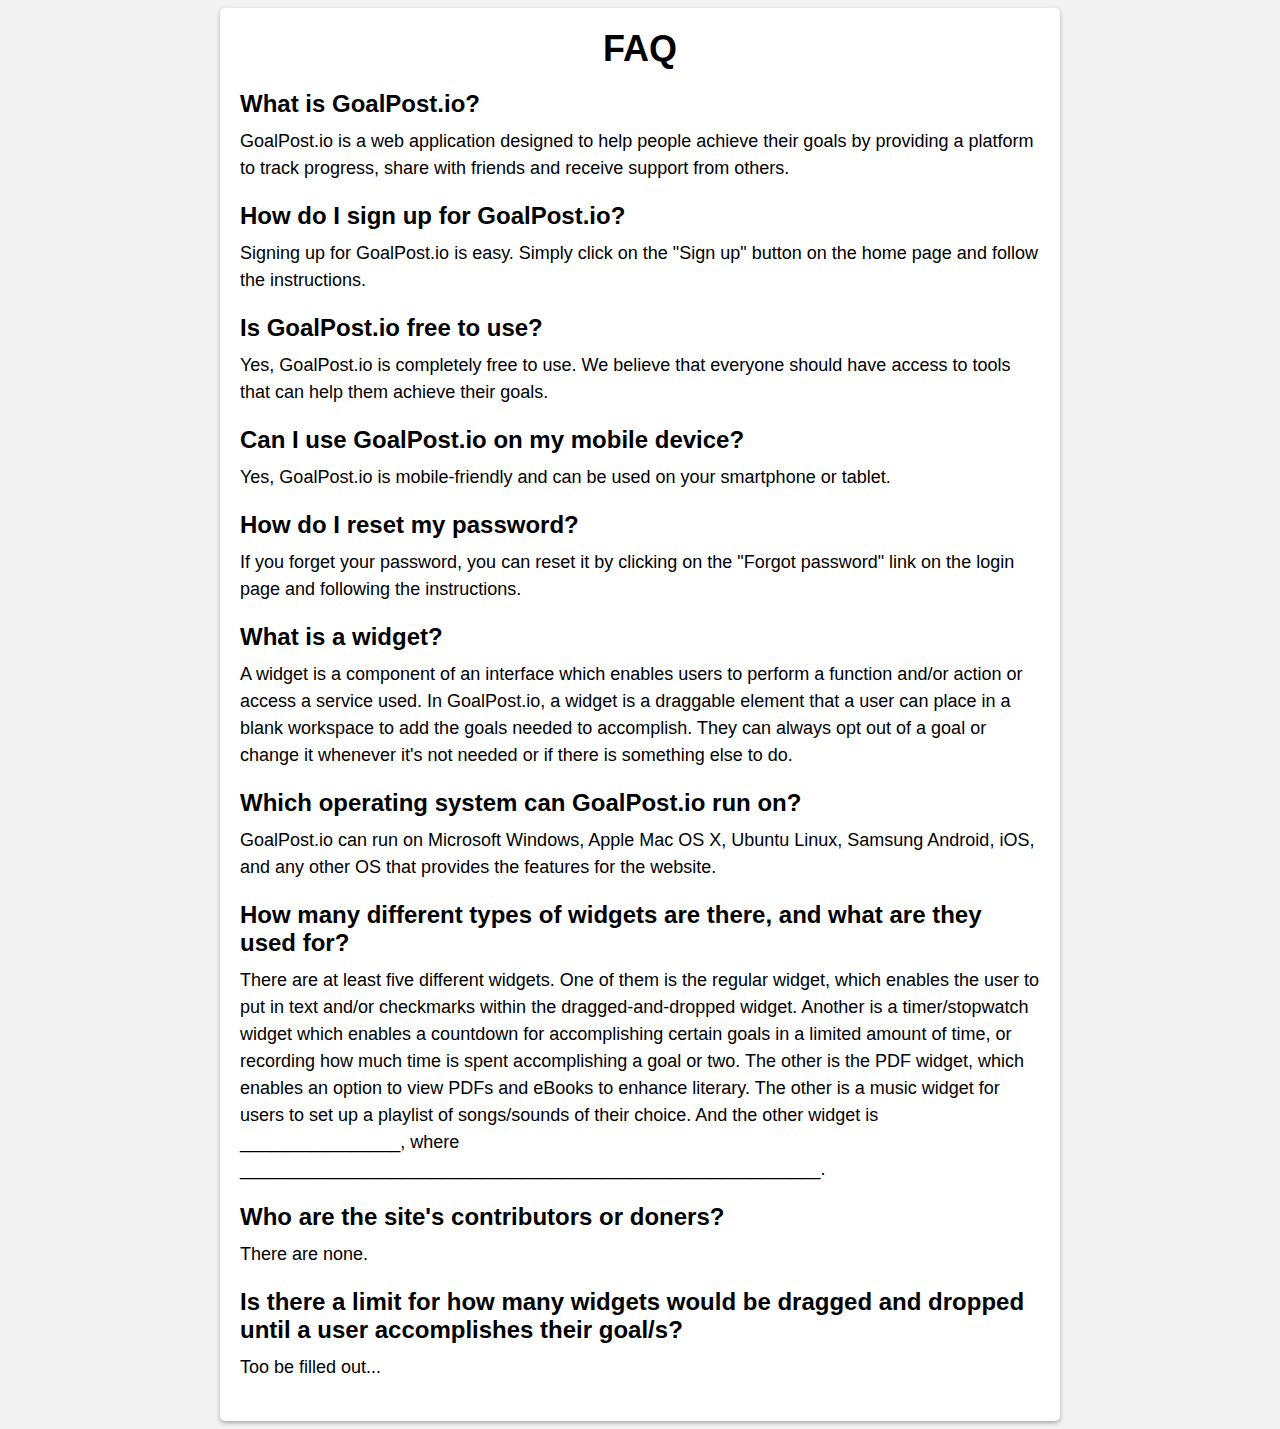
<file: Webapp_root/static/faq.html>
<!DOCTYPE html>
<html>
<head>
    <meta charset="UTF-8">
    <title>FAQ Page</title>
    <style>
        body {
            font-family: Arial, sans-serif;
            background-color: #f2f2f2;
        }
        .container {
            max-width: 800px;
            margin: 0 auto;
            padding: 20px;
            background-color: #fff;
            border-radius: 5px;
            box-shadow: 0 2px 4px rgba(0,0,0,0.3);
        }
        h1 {
            text-align: center;
            font-size: 36px;
            margin-top: 0;
            margin-bottom: 20px;
        }
        .faq {
            margin-bottom: 20px;
        }
        .faq h2 {
            font-size: 24px;
            margin: 0;
        }
        .faq p {
            margin-top: 10px;
            margin-bottom: 0;
            font-size: 18px;
            line-height: 1.5;
        }
    </style>
</head>
<body>
    <div class="container">
        <h1>FAQ</h1>
        <div class="faq">
            <h2>What is GoalPost.io?</h2>
            <p>GoalPost.io is a web application designed to help people achieve their goals by providing a platform to track progress, share with friends and receive support from others.</p>
        </div>
        <div class="faq">
            <h2>How do I sign up for GoalPost.io?</h2>
            <p>Signing up for GoalPost.io is easy. Simply click on the "Sign up" button on the home page and follow the instructions.</p>
        </div>
        <div class="faq">
            <h2>Is GoalPost.io free to use?</h2>
            <p>Yes, GoalPost.io is completely free to use. We believe that everyone should have access to tools that can help them achieve their goals.</p>
        </div>
        <div class="faq">
            <h2>Can I use GoalPost.io on my mobile device?</h2>
            <p>Yes, GoalPost.io is mobile-friendly and can be used on your smartphone or tablet.</p>
        </div>
        <div class="faq">
            <h2>How do I reset my password?</h2>
            <p>If you forget your password, you can reset it by clicking on the "Forgot password" link on the login page and following the instructions.</p>
        </div>
        <div class="faq">
            <h2>What is a widget?</h2>
            <p>A widget is a component of an interface which enables users to perform a function and/or action or access a service used.  In GoalPost.io, a widget is a draggable element that a user can place in a blank workspace to add the goals needed to accomplish.  They can always opt out of a goal or change it whenever it's not needed or if there is something else to do.</p>
        </div>
        <div class="faq">
            <h2>Which operating system can GoalPost.io run on?</h2>
            <p>GoalPost.io can run on Microsoft Windows, Apple Mac OS X, Ubuntu Linux, Samsung Android, iOS, and any other OS that provides the features for the website.</p>
        </div>
        <div class="faq">
            <h2>How many different types of widgets are there, and what are they used for?</h2>
            <p>There are at least five different widgets.  One of them is the regular widget, which enables the user to put in text and/or checkmarks within the dragged-and-dropped widget.  Another is a timer/stopwatch widget which enables a countdown for accomplishing certain goals in a limited amount of time, or recording how much time is spent accomplishing a goal or two.  The other is the PDF widget, which enables an option to view PDFs and eBooks to enhance literary.  The other is a music widget for users to set up a playlist of songs/sounds of their choice.  And the other widget is ________________, where __________________________________________________________.</p>
        </div>
        <div class="faq">
            <h2>Who are the site's contributors or doners?</h2>
            <p>There are none.</p>
        </div>
        <div class="faq">
            <h2>Is there a limit for how many widgets would be dragged and dropped until a user accomplishes their goal/s?</h2>
            <p>Too be filled out...</p>
        </div>
    </div>
</body>
</html>
</file>
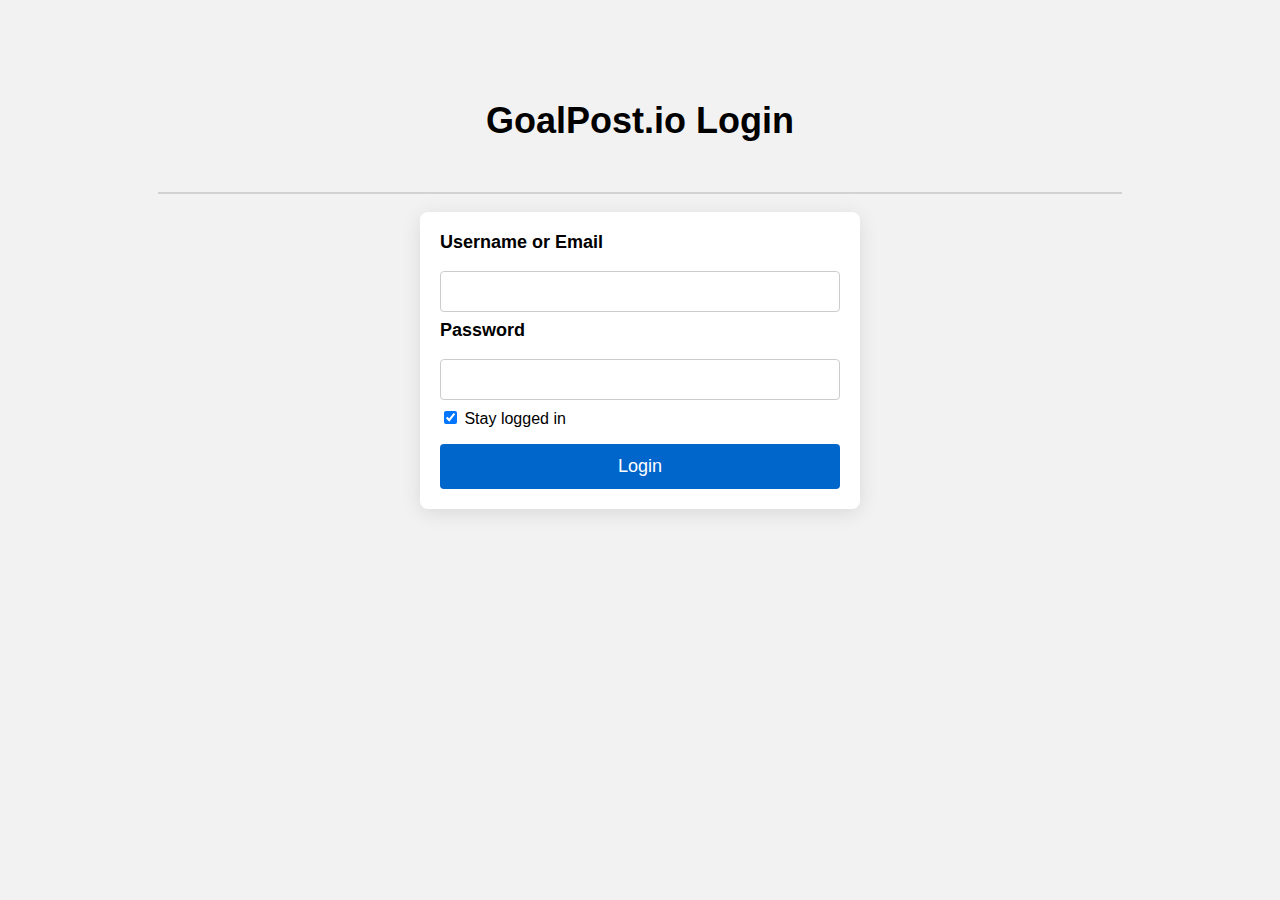
<file: Webapp_root/static/login.html>
<!DOCTYPE html>
<html>
    <head>
        <meta charset = "UTF-8" />
        <title>GoalPost.io Login</title>
        <style>
            body {
                background-color: #f2f2f2;
                font-family: Arial, Helvetica, sans-serif;
            }
            h1 {
                font-size: 36px;
                text-align: center;
                margin-top: 100px;
                margin-bottom: 50px;
            }
            hr {
                border: none;
                height: 2px;
                background-color: #d2d2d2;
                margin: 0px 150px;
            }
            form {
                margin: 0px auto;
                max-width: 400px;
                background-color: #ffffff;
                border-radius: 8px;
                padding: 20px;
                box-shadow: 0px 4px 20px rgba(0, 0, 0, 0.1);
            }
            label {
                display: block;
                font-size: 18px;
                font-weight: bold;
                margin-bottom: 10px;
            }
            input[type="text"],
            input[type="password"] {
                width: 100%;
                padding: 12px 20px;
                margin: 8px 0;
                display: inline-block;
                border: 1px solid #ccc;
                border-radius: 4px;
                box-sizing: border-box;
            }
            input[type="checkbox"] {
                margin-bottom: 20px;
            }
            button[type="submit"] {
                background-color: #0066CC;
                color: #ffffff;
                padding: 12px 20px;
                border: none;
                border-radius: 4px;
                cursor: pointer;
                width: 100%;
                font-size: 18px;
            }
            button[type="submit"]:hover {
                background-color: #0055b3;
            }
        </style>
    </head>
    <body>
        <h1>GoalPost.io Login</h1>
        <hr>
        <br>
        <form>
            <label>Username or Email</label>
            <input type="text" name="username" required>
            <label>Password</label>
            <input type="password" name="password" required>
            <input type="checkbox" checked> Stay logged in
            <br>
            <button type="submit">Login</button>
        </form>
    </body>
</html>
</file>
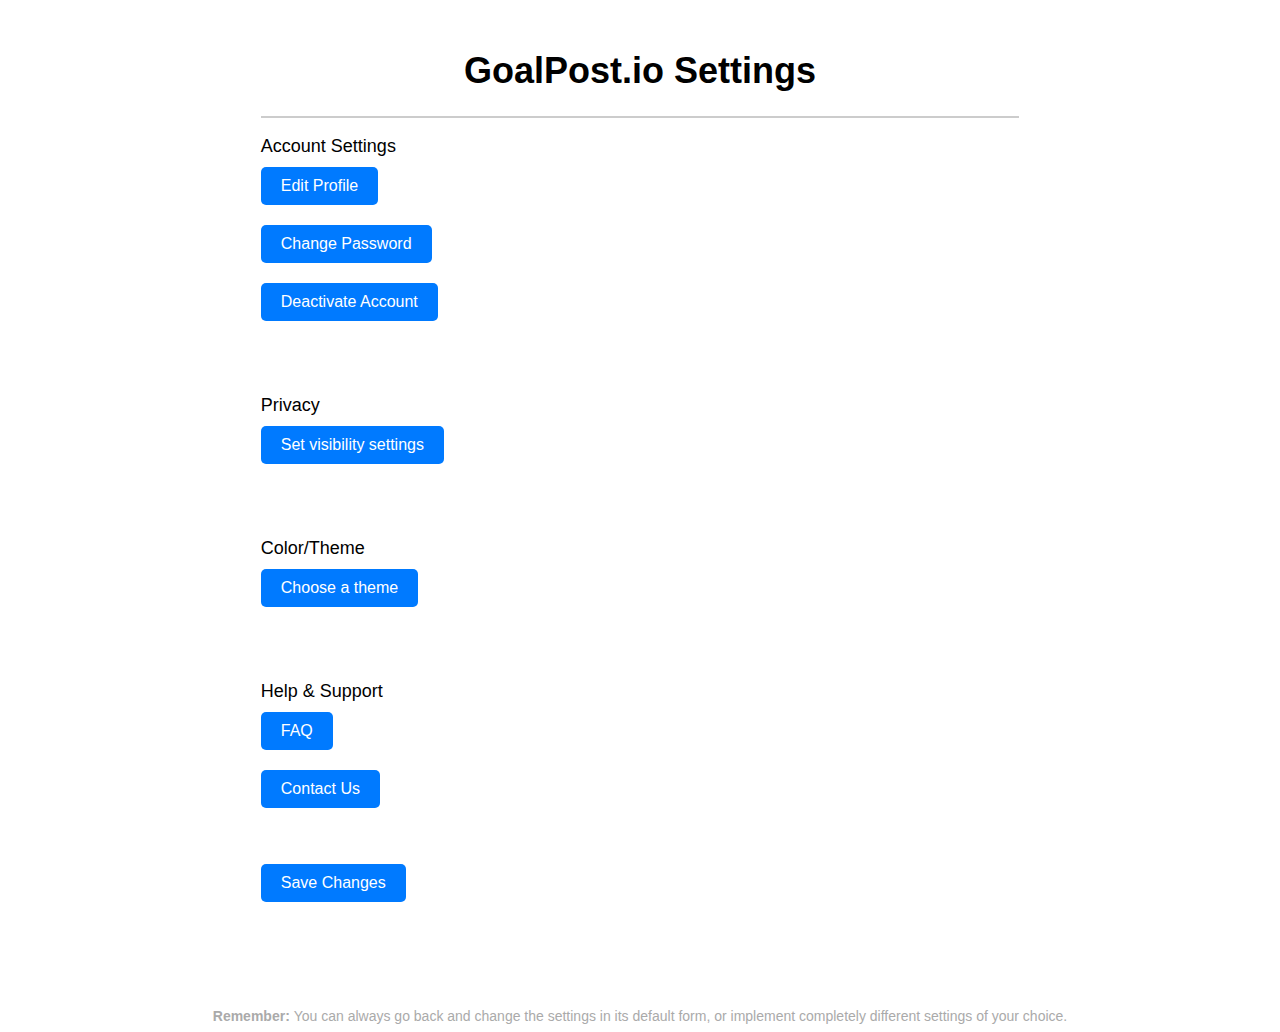
<file: Webapp_root/static/settings.html>
<!DOCTYPE html>
<html>
    <head>
        <meta charset="UTF-8" />
        <title>GoalPost.io Settings</title>
        <style>
            body {
                font-family: Arial, sans-serif;
            }
            h1 {
                text-align: center;
                margin-top: 50px;
                font-size: 36px;
            }
            hr {
                width: 60%;
                margin: auto;
                border: none;
                border-top: 2px solid #ccc;
            }
            form {
                width: 60%;
                margin: auto;
            }
            label {
                display: block;
                font-size: 18px;
                margin-bottom: 10px;
            }
            button {
                display: block;
                font-size: 16px;
                padding: 10px 20px;
                border-radius: 5px;
                border: none;
                background-color: #007AFF;
                color: #fff;
                cursor: pointer;
                margin-bottom: 20px;
            }
            button:hover {
                background-color: #0067d6;
            }
            footer {
                text-align: center;
                margin-top: 50px;
                font-size: 14px;
                color: #aaa;
            }
        </style>
    </head>
    <body>
        <h1>GoalPost.io Settings</h1>
        <hr>
        <br>
        <form>
            <label>Account Settings</label>
            <button>Edit Profile</button>
            <button>Change Password</button>
            <button>Deactivate Account</button>
            <br><br><br>
            <label>Privacy</label>
            <button>Set visibility settings</button>
            <br><br><br>
            <label>Color/Theme</label>
            <button>Choose a theme</button>
            <br><br><br>
            <label>Help & Support</label>
            <button>FAQ</button>
            <button>Contact Us</button>
            <br><br>
            <div>
                <button type="submit">Save Changes</button>
            </div>
            <br><br>
        </form>
        <footer><b>Remember: </b> You can always go back and change the settings in its default form, or implement completely different settings of your choice.</footer>
    </body>
</html>
</file>
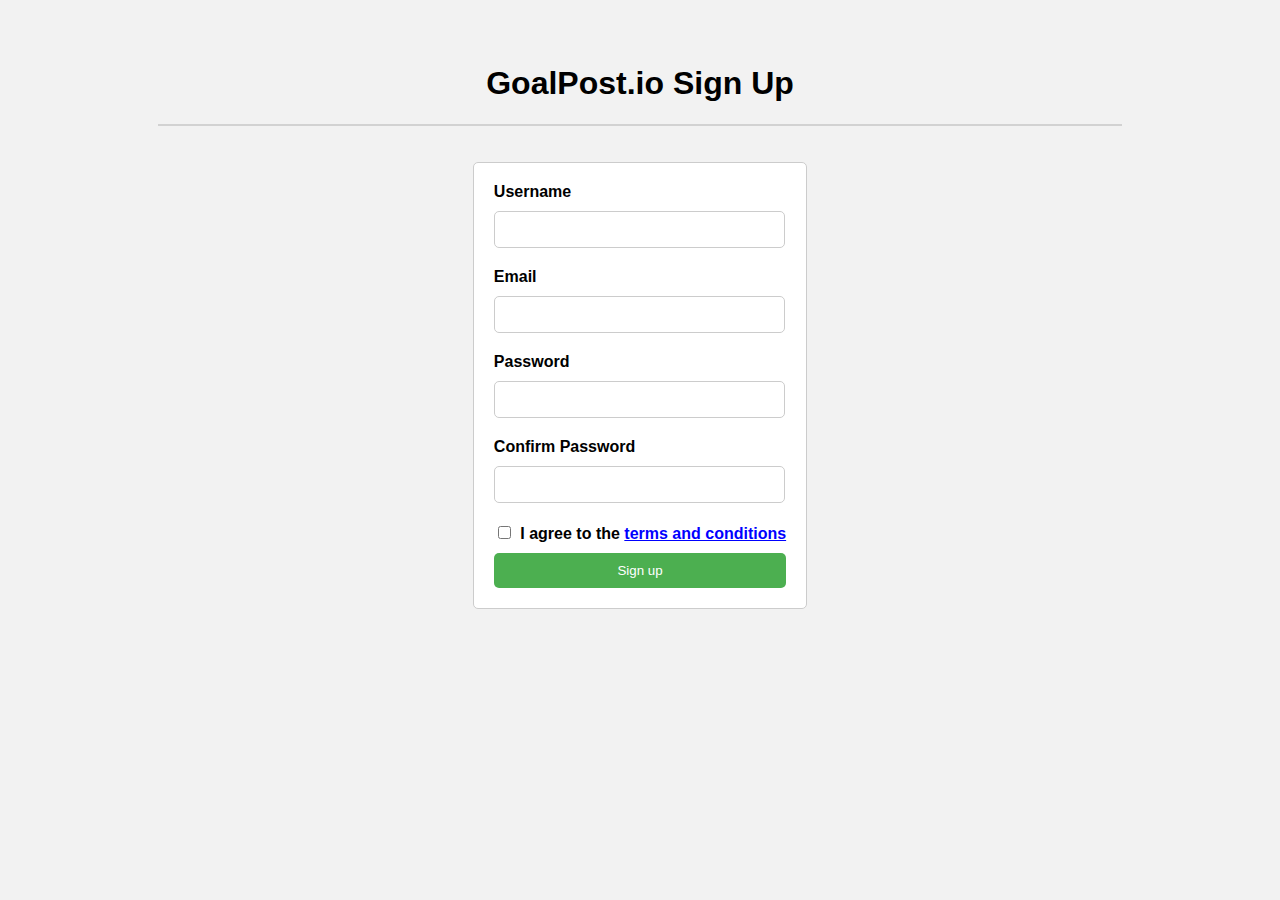
<file: Webapp_root/static/signup.html>
<!DOCTYPE html>
<html>
    <head>
        <meta charset="UTF-8" />
        <title>GoalPost.io Sign Up</title>
        <style>
            body {
                font-family: Arial, sans-serif;
                background-color: #f2f2f2;
            }
            h1 {
                text-align: center;
            }
            .container {
                display: flex;
            }
            form {
                background-color: #ffffff;
                max-width: 400px;
                margin: 0 auto;
                padding: 20px;
                border: 1px solid #ccc;
                border-radius: 5px;
                order: 1;
            }
            .terms-container {
                max-width: 400px;
                margin: 0 20px;
                padding: 20px;
                border: 1px solid #ccc;
                border-radius: 5px;
                order: 2;
                display: none;
                position: fixed;
                top: 50%;
                left: 50%;
                transform: translate(-50%, -50%);
                z-index: 1;
                background-color: #fff;
                overflow: auto;
                max-height: 400px;
}
            label {
                display: block;
                margin-bottom: 10px;
                font-weight: bold;
            }
            input[type="text"],
            input[type="password"] {
                width: 92%;
                padding: 10px;
                margin-bottom: 20px;
                border: 1px solid #ccc;
                border-radius: 5px;
            }
            input[type="checkbox"] {
                display: inline-block;
                margin-right: 5px;
            }
            button[type="submit"] {
                display: block;
                width: 100%;
                padding: 10px;
                background-color: #4CAF50;
                color: white;
                border: none;
                border-radius: 5px;
                cursor: pointer;
            }
            a.terms-link {
                text-decoration: underline;
                color: blue;
                cursor: pointer;
            }
            .close-button {
                display: block;
                margin: 10px auto 0;
                padding: 10px;
                background-color: #ccc;
                color: white;
                border: none;
                border-radius: 5px;
                cursor: pointer;
            }
            hr {
                border: none;
                height: 2px;
                background-color: #d2d2d2;
                margin: 0px 150px;
            }
        </style>
    </head>
    <body>
        <br>
        <br>
        <h1>GoalPost.io Sign Up</h1>
        <hr>
        <br>
        <br>
        <div class="container">
            <form>
                <label>Username</label>
                <input type="text" name="username" required>
                <label>Email</label>
                <input type="text" name="email" required>
                <label>Password</label>
                <input type="password" name="password" required>
                <label>Confirm Password</label>
                <input type="password" name="confirm" required>
                <label>
                    <input type="checkbox" required>
                    I agree to the <a class="terms-link">terms and conditions</a>
                </label>
                <button type="submit" name="enter">Sign up</button>
            </form>
            <div class="terms-container">
                <h2>Terms and Conditions</h2>
                <p>Overview: By using this website, you agree to the terms and conditions set forth in this document. This website is designed to help users track and achieve their goals. The website is provided to you free of charge, and is intended for personal use only.</p>
                <p>User Content: You are responsible for all content that you post on this website. By posting content, you grant us a non-exclusive, transferable, sub-licensable, royalty-free, worldwide license to use, copy, modify, create derivative works based on, distribute, publicly display, publicly perform, and otherwise exploit in any manner such content in all formats and distribution channels now known or hereafter devised (including in connection with the Website and our business and on third-party sites and services), without further notice to or consent from you, and without the requirement of payment to you or any other person or entity.</p>
                <p>User Conduct: You agree to use this website for lawful purposes only. You will not use this website to post or transmit any material that is infringing, libelous, defamatory, obscene, pornographic, abusive, or threatening, or that otherwise violates any law or right of any third party. You also agree not to use this website to send unsolicited commercial messages or to engage in any other conduct that interferes with other users' use of the website.</p>
                <p>Limitations of Liability: We are not liable for any damages or losses resulting from your use of this website. We make no warranties or representations about the accuracy or completeness of the information on this website. We are not responsible for any errors or omissions in the information on this website.</p>
                <p>Indemnification: You agree to indemnify us, our affiliates, and our respective officers, directors, employees, and agents, from any claim, demand, loss, or damage, including reasonable attorneys' fees, arising out of or related to your use of this website or your violation of these terms and conditions.</p>
                <p>Governing Law: These terms and conditions are governed by the laws of the state of Arizona, without regard to its conflict of laws principles.</p>
                <p>Changes to Terms and Conditions: We reserve the right to change these terms and conditions at any time. Your continued use of this website following the posting of changes to these terms and conditions will constitute your acceptance of such changes.</p>
                <p>By using this website, you acknowledge that you have read and understand these terms and conditions, and that you agree to be bound by them.</p>
                <button class="close-button">Close</button>
            </div>
        </div>
        <script>
            var termsLink = document.querySelector('.terms-link');
            var termsContainer = document.querySelector('.terms-container');
            var closeButton = document.querySelector('.close-button');
          
            termsLink.addEventListener('click', function() {
              termsContainer.style.display = 'block';
            });
          
            closeButton.addEventListener('click', function() {
              termsContainer.style.display = 'none';
            });
          </script>
    </body>
</html>
</file>
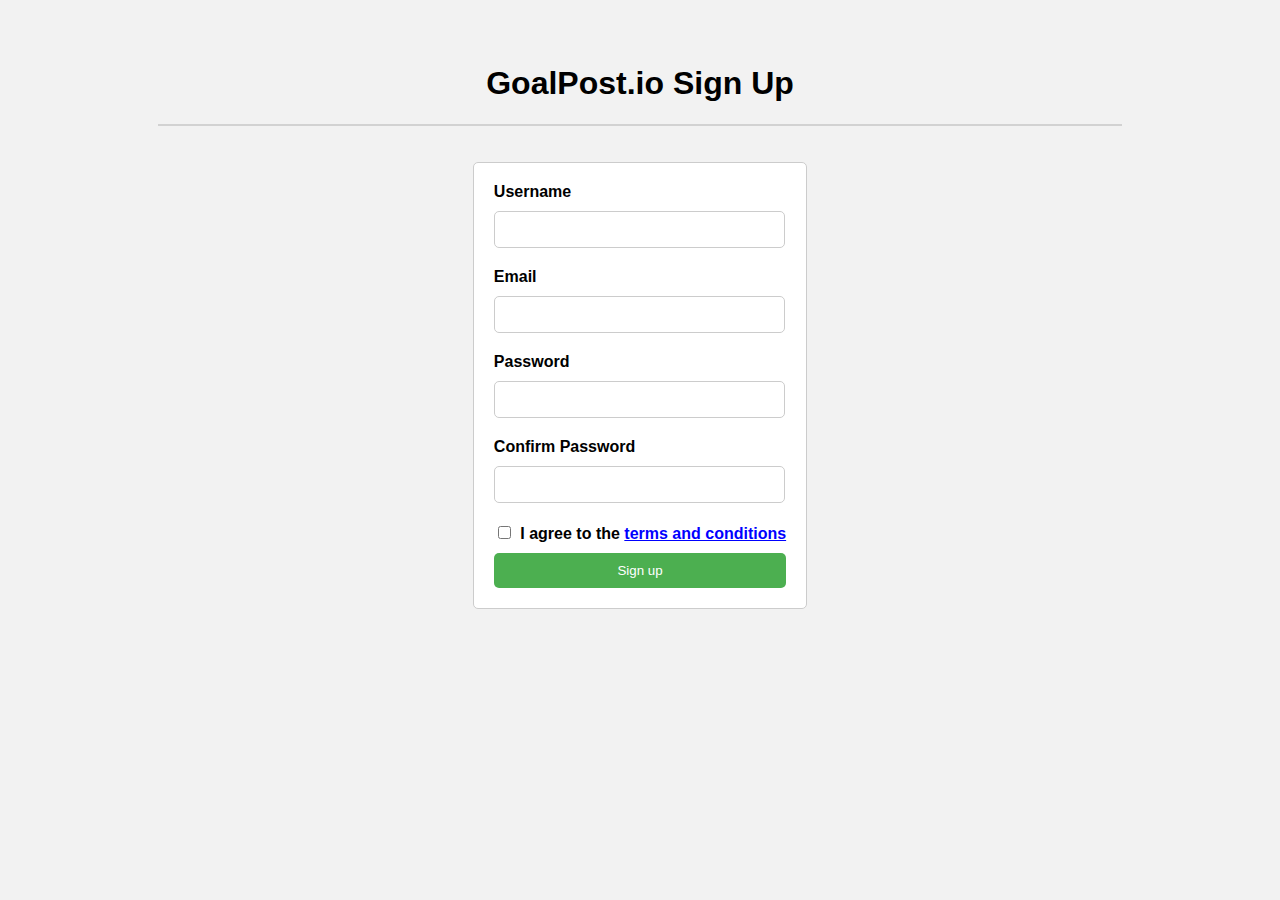
<file: Webapp_root/templates/signup.html>
<!DOCTYPE html>
<html>
    <head>
        <meta charset="UTF-8" />
        <title>GoalPost.io Sign Up</title>
        <style>
            body {
                font-family: Arial, sans-serif;
                background-color: #f2f2f2;
            }
            h1 {
                text-align: center;
            }
            .container {
                display: flex;
            }
            form {
                background-color: #ffffff;
                max-width: 400px;
                margin: 0 auto;
                padding: 20px;
                border: 1px solid #ccc;
                border-radius: 5px;
                order: 1;
            }
            .terms-container {
                max-width: 400px;
                margin: 0 20px;
                padding: 20px;
                border: 1px solid #ccc;
                border-radius: 5px;
                order: 2;
                display: none;
                position: fixed;
                top: 50%;
                left: 50%;
                transform: translate(-50%, -50%);
                z-index: 1;
                background-color: #fff;
                overflow: auto;
                max-height: 400px;
}
            label {
                display: block;
                margin-bottom: 10px;
                font-weight: bold;
            }
            input[type="text"],
            input[type="password"] {
                width: 92%;
                padding: 10px;
                margin-bottom: 20px;
                border: 1px solid #ccc;
                border-radius: 5px;
            }
            input[type="checkbox"] {
                display: inline-block;
                margin-right: 5px;
            }
            button[type="submit"] {
                display: block;
                width: 100%;
                padding: 10px;
                background-color: #4CAF50;
                color: white;
                border: none;
                border-radius: 5px;
                cursor: pointer;
            }
            a.terms-link {
                text-decoration: underline;
                color: blue;
                cursor: pointer;
            }
            .close-button {
                display: block;
                margin: 10px auto 0;
                padding: 10px;
                background-color: #ccc;
                color: white;
                border: none;
                border-radius: 5px;
                cursor: pointer;
            }
            hr {
                border: none;
                height: 2px;
                background-color: #d2d2d2;
                margin: 0px 150px;
            }
        </style>
    </head>
    <body>
        <br>
        <br>
        <h1>GoalPost.io Sign Up</h1>
        <hr>
        <br>
        <br>
        <div class="container">
            <form>
                <label>Username</label>
                <input type="text" name="username" required>
                <label>Email</label>
                <input type="text" name="email" required>
                <label>Password</label>
                <input type="password" name="password" required>
                <label>Confirm Password</label>
                <input type="password" name="confirm" required>
                <label>
                    <input type="checkbox" required>
                    I agree to the <a class="terms-link">terms and conditions</a>
                </label>
                <button type="submit" name="enter">Sign up</button>
            </form>
            <div class="terms-container">
                <h2>Terms and Conditions</h2>
                <p>Overview: By using this website, you agree to the terms and conditions set forth in this document. This website is designed to help users track and achieve their goals. The website is provided to you free of charge, and is intended for personal use only.</p>
                <p>User Content: You are responsible for all content that you post on this website. By posting content, you grant us a non-exclusive, transferable, sub-licensable, royalty-free, worldwide license to use, copy, modify, create derivative works based on, distribute, publicly display, publicly perform, and otherwise exploit in any manner such content in all formats and distribution channels now known or hereafter devised (including in connection with the Website and our business and on third-party sites and services), without further notice to or consent from you, and without the requirement of payment to you or any other person or entity.</p>
                <p>User Conduct: You agree to use this website for lawful purposes only. You will not use this website to post or transmit any material that is infringing, libelous, defamatory, obscene, pornographic, abusive, or threatening, or that otherwise violates any law or right of any third party. You also agree not to use this website to send unsolicited commercial messages or to engage in any other conduct that interferes with other users' use of the website.</p>
                <p>Limitations of Liability: We are not liable for any damages or losses resulting from your use of this website. We make no warranties or representations about the accuracy or completeness of the information on this website. We are not responsible for any errors or omissions in the information on this website.</p>
                <p>Indemnification: You agree to indemnify us, our affiliates, and our respective officers, directors, employees, and agents, from any claim, demand, loss, or damage, including reasonable attorneys' fees, arising out of or related to your use of this website or your violation of these terms and conditions.</p>
                <p>Governing Law: These terms and conditions are governed by the laws of the state of Arizona, without regard to its conflict of laws principles.</p>
                <p>Changes to Terms and Conditions: We reserve the right to change these terms and conditions at any time. Your continued use of this website following the posting of changes to these terms and conditions will constitute your acceptance of such changes.</p>
                <p>By using this website, you acknowledge that you have read and understand these terms and conditions, and that you agree to be bound by them.</p>
                <button class="close-button">Close</button>
            </div>
        </div>
        <script>
            var termsLink = document.querySelector('.terms-link');
            var termsContainer = document.querySelector('.terms-container');
            var closeButton = document.querySelector('.close-button');
          
            termsLink.addEventListener('click', function() {
              termsContainer.style.display = 'block';
            });
          
            closeButton.addEventListener('click', function() {
              termsContainer.style.display = 'none';
            });
          </script>
    </body>
</html>
</file>
